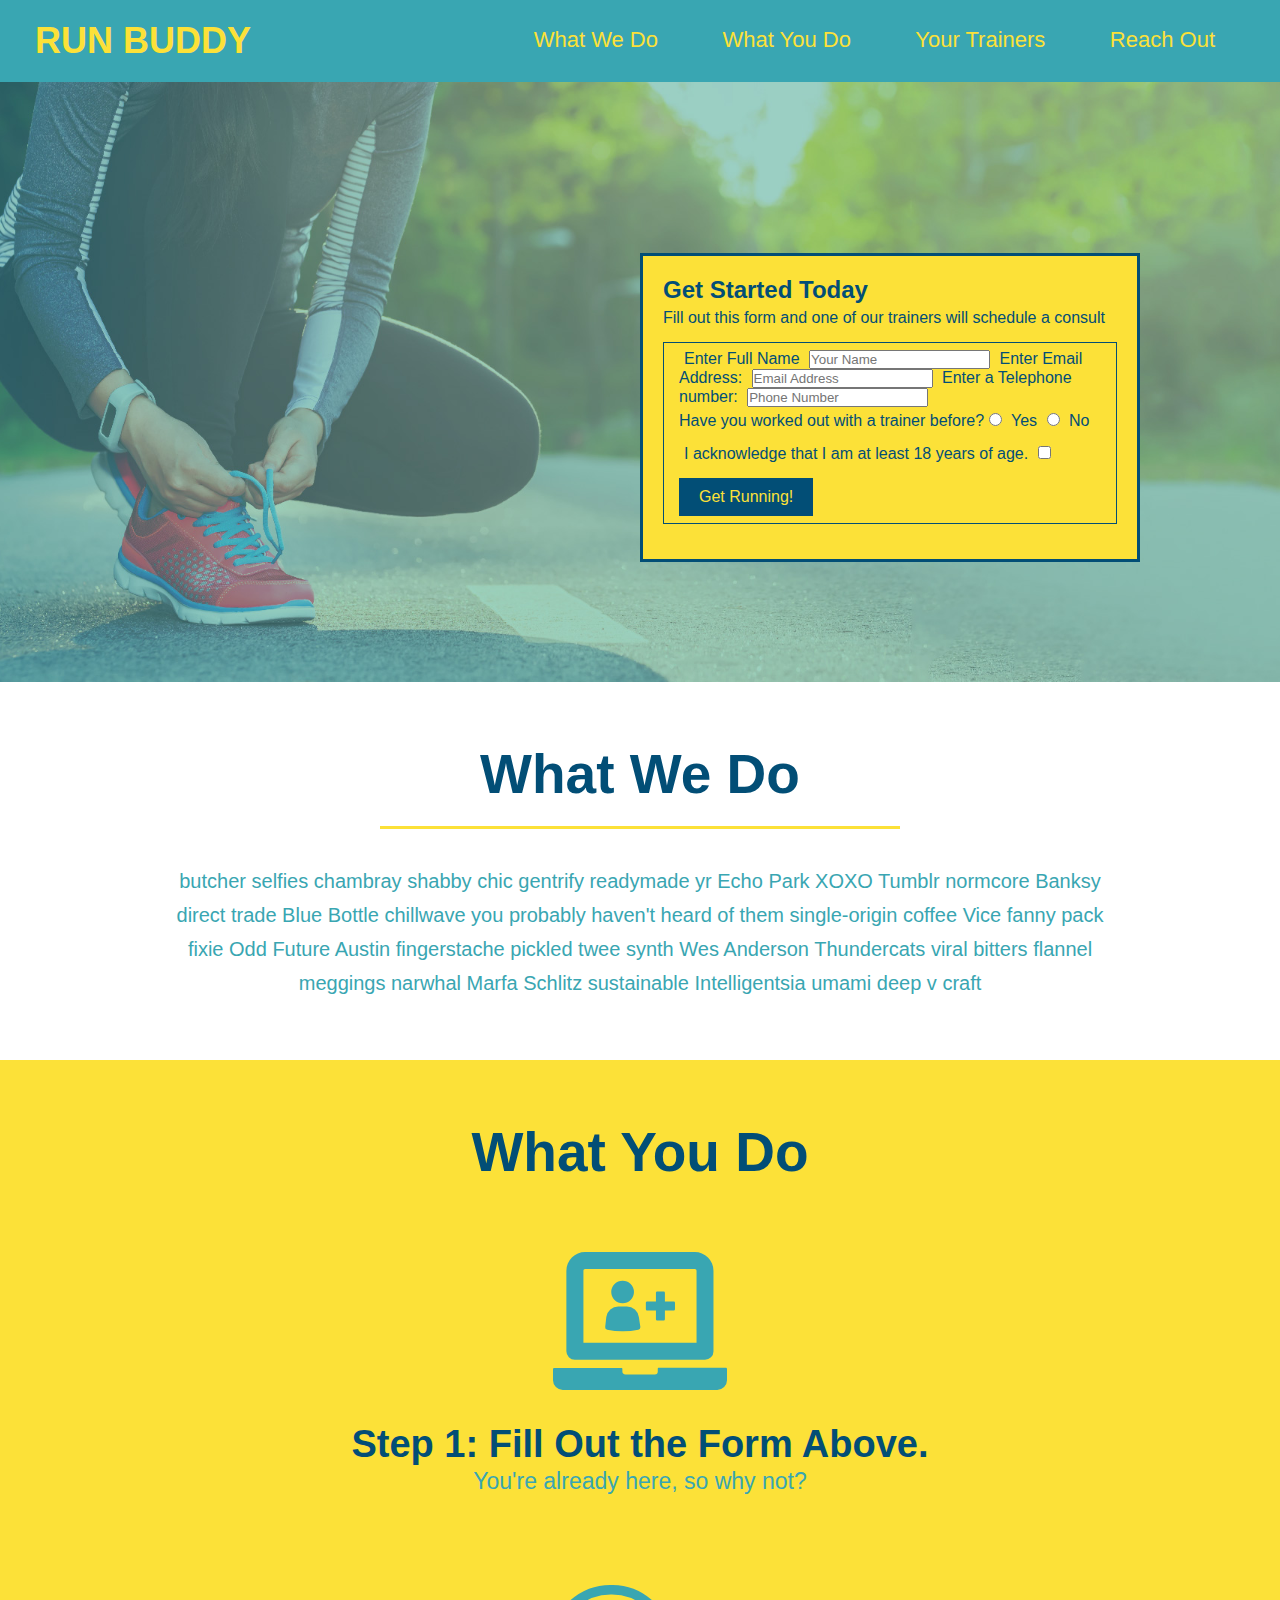
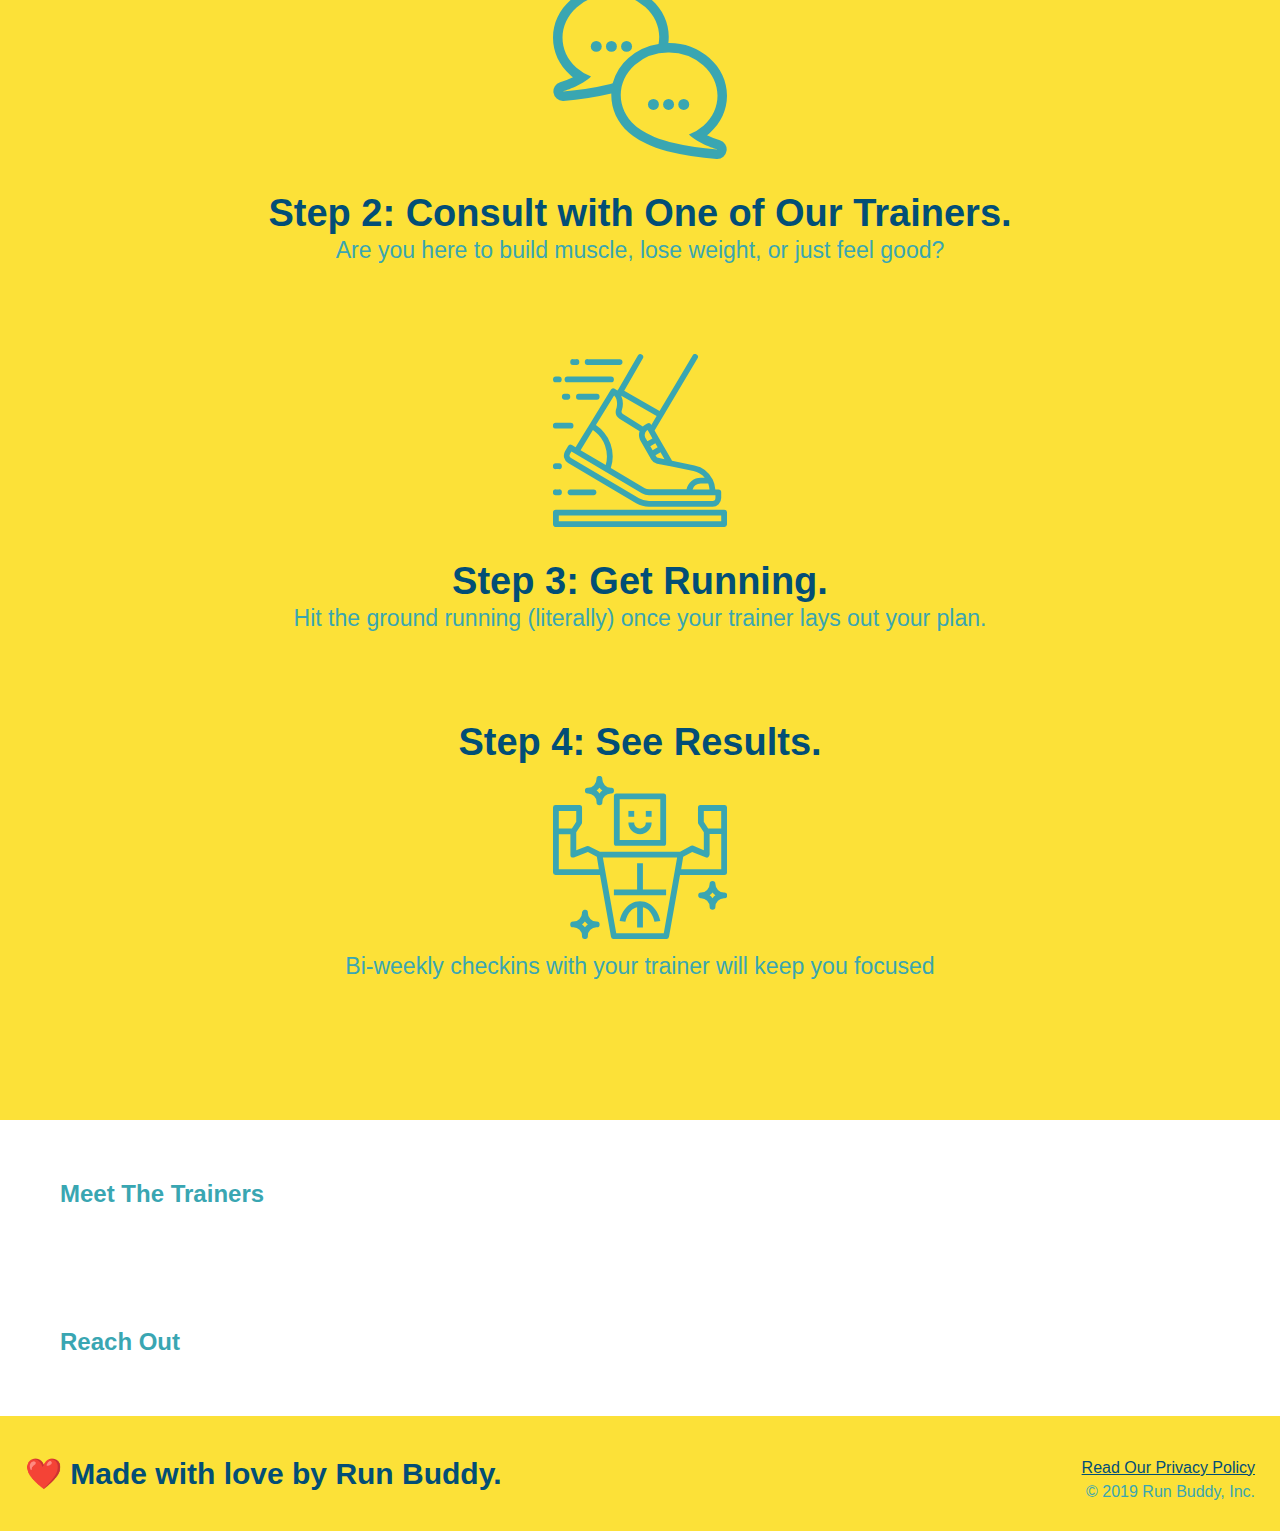
<file: index.html>
<!DOCTYPE html>
<html lang="eng">
    <head>
        <meta charset="UTF-8" />
        <link rel="stylesheet" href="./assets/css/style.css" />
        <title>Run Buddy</title>
    </head>
    <body>

       <!-- navigation -->
<header>
  <h1>
      <a href="/">RUN BUDDY</a>
    </h1>
   
    <nav>
        <ul>
            <li>
                <a href="#what-we-do">What We Do</a>
            </li>
            <li>
                <a href="#what-you-do">What You Do</a>
            </li>
            <li>
                <a href="#your-trainers">Your Trainers</a>
            </li>
            <li>
                <a href="#reach-out">Reach Out</a>
            </li>
        </ul>
    </nav>
  </header>
  
  <!-- hero/jumbotron -->
  <section class="hero">
      <div class="hero-form">
         
        <h3>Get Started Today</h3>

          <p>Fill out this form and one of our trainers will schedule a consult</p>

      <form class="form-input">

      <label for="name">Enter Full Name</label>

      <input type="text" placeholder="Your Name" name="name" id="name">

      <label for="email">Enter Email Address:</label>
      
      <input type="email" placeholder="Email Address" name="email" id="email" />
      
      <label for="phone">Enter a Telephone number:</label>
      
      <input type="tel" placeholder="Phone Number" name="phone" id="phone" />
  
      <p>

        Have you worked out with a trainer before?

        <input type="radio" name="trainer-confirm" id="trainer-yes" />

        <label for="trainer-yes">Yes</label>

        <input type="radio" name="trainer-confirm" id="trainer-no" />

        <label for="trainer-no">No</label>

      </p>

      <p>

        <label for="checkbox">

            I acknowledge that I am at least 18 years of age.

        </label>

        <input type="checkbox" name="age-confirm" id="checkbox" />

      </p>

      <button type="submit">

        Get Running!

      </button>

    </form>

</div>

    </section>
  
  <!-- "what we do" section -->
<section id="what-we-do" class="intro">
    <h2 class="section-title primary-border">What We Do</h2>
    <p>
      butcher selfies chambray shabby chic gentrify readymade yr Echo Park XOXO Tumblr normcore Banksy direct trade Blue Bottle chillwave you probably haven't heard of them single-origin coffee Vice fanny pack fixie Odd Future Austin fingerstache pickled twee synth Wes Anderson Thundercats viral bitters flannel meggings narwhal Marfa Schlitz sustainable Intelligentsia umami deep v craft
    </p>
  </section>
  
  <!-- "what you do" section -->
  <section id="what-you-do" class="steps">
    <h2 class="section-title primary-border">What You Do</h2>
  
    <div>
        <img src="./assets/images/step-1.svg" alt="" />
      <h3><span>Step 1: Fill Out the Form Above.</span></h3>
      <p>You're already here, so why not?</p>
    </div>
  
    <div>
        <img src="./assets/images/step-2.svg" alt="" /> 
      <h3><span>Step 2: Consult with One of Our Trainers.</span></h3>
      <p>Are you here to build muscle, lose weight, or just feel good?</p>
    </div>
  
    <div>
        <img src="./assets/images/step-3.svg" alt="" />
      <h3><span>Step 3: Get Running.</span></h3>
      <p>Hit the ground running (literally) once your trainer lays out your plan.</p>
    </div>
  
    <div>
      <h3><span>Step 4: See Results.</span></h3>
      <img src="./assets/images/step-4.svg" alt="" />
      <p>Bi-weekly checkins with your trainer will keep you focused</p>
    </div>
  </section>
  
  <!-- "meet the trainers" section -->
  <section>
    <h2>Meet The Trainers</h2>
  </section>
  
  <!-- "reach out" section -->
  <section>
    <h2>Reach Out</h2>
  </section>
  
  <!-- footer -->
  <footer>
    <h2>❤️ Made with love by Run Buddy.</h2>

    <div>

        <a href="#">Read Our Privacy Policy</a> <br />
        &copy; 2019 Run Buddy, Inc.
    </div>

  </footer>

    </body>

</html>
</file>
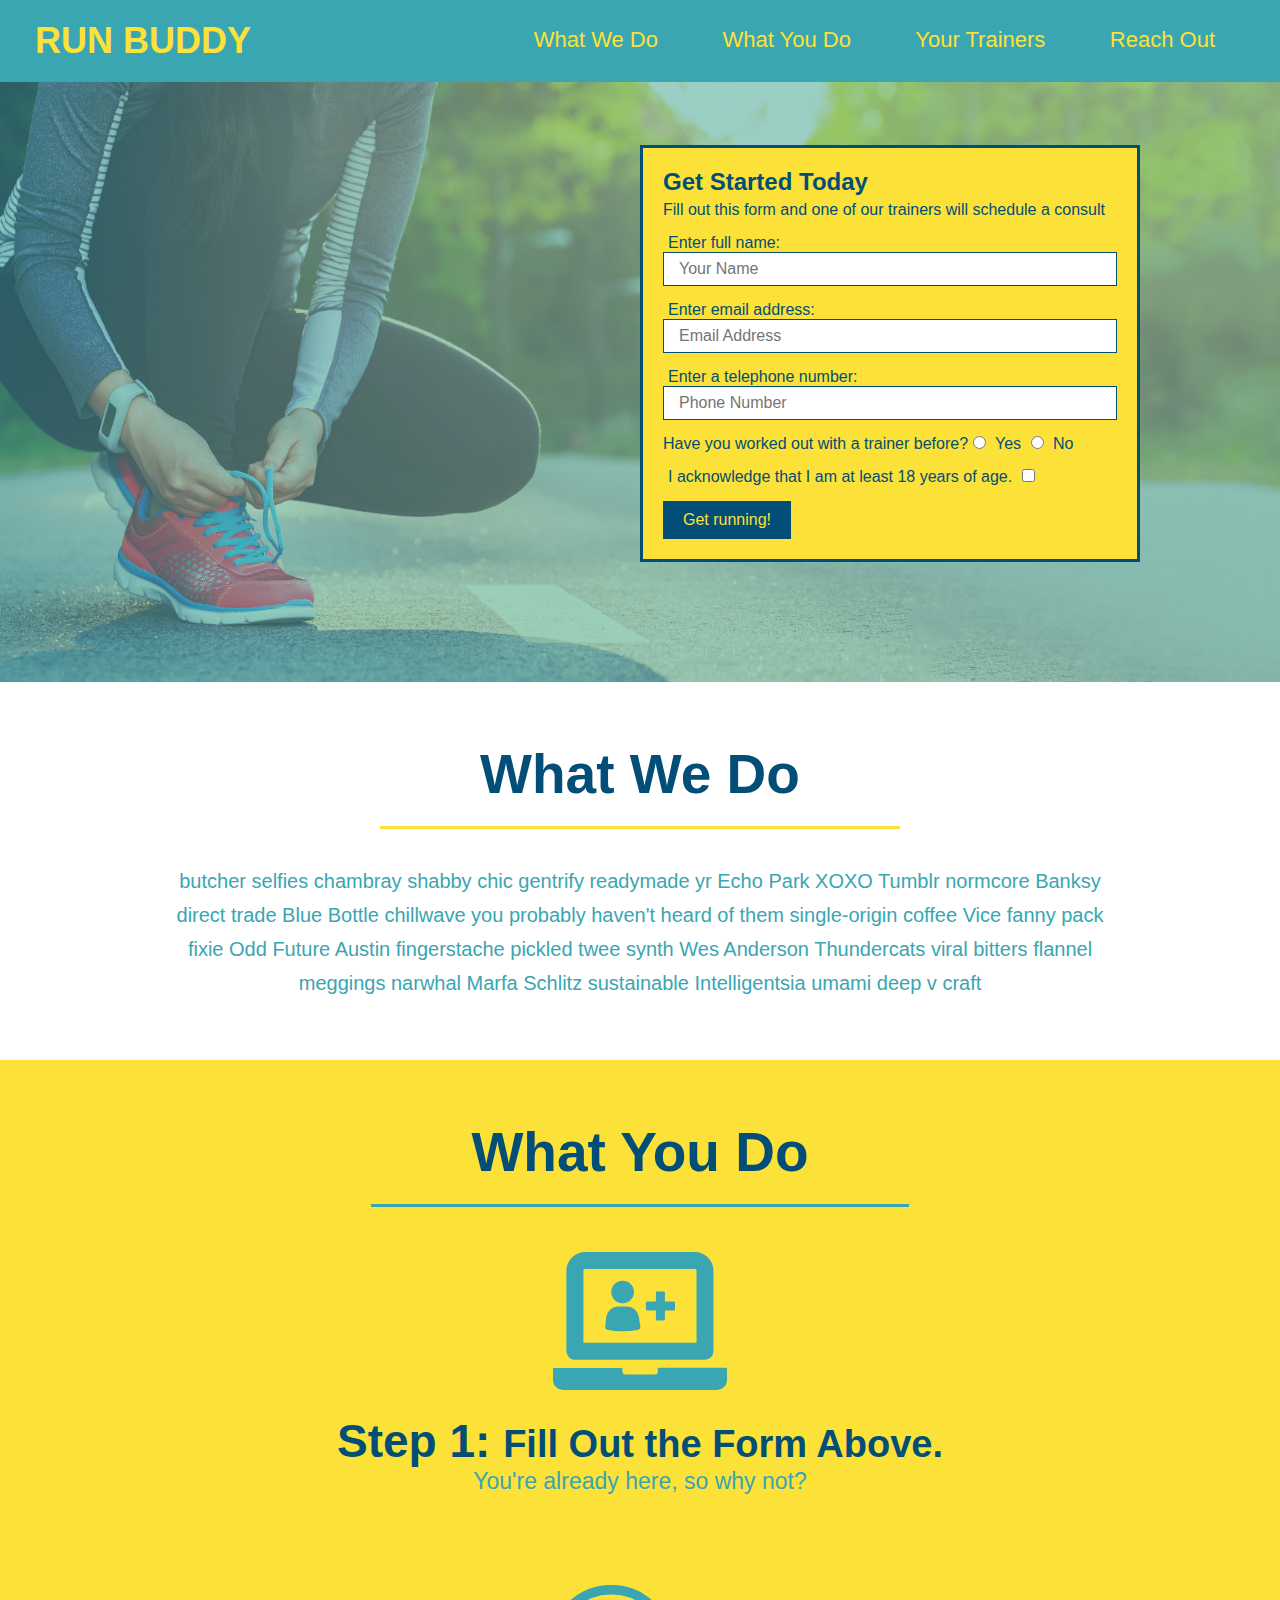
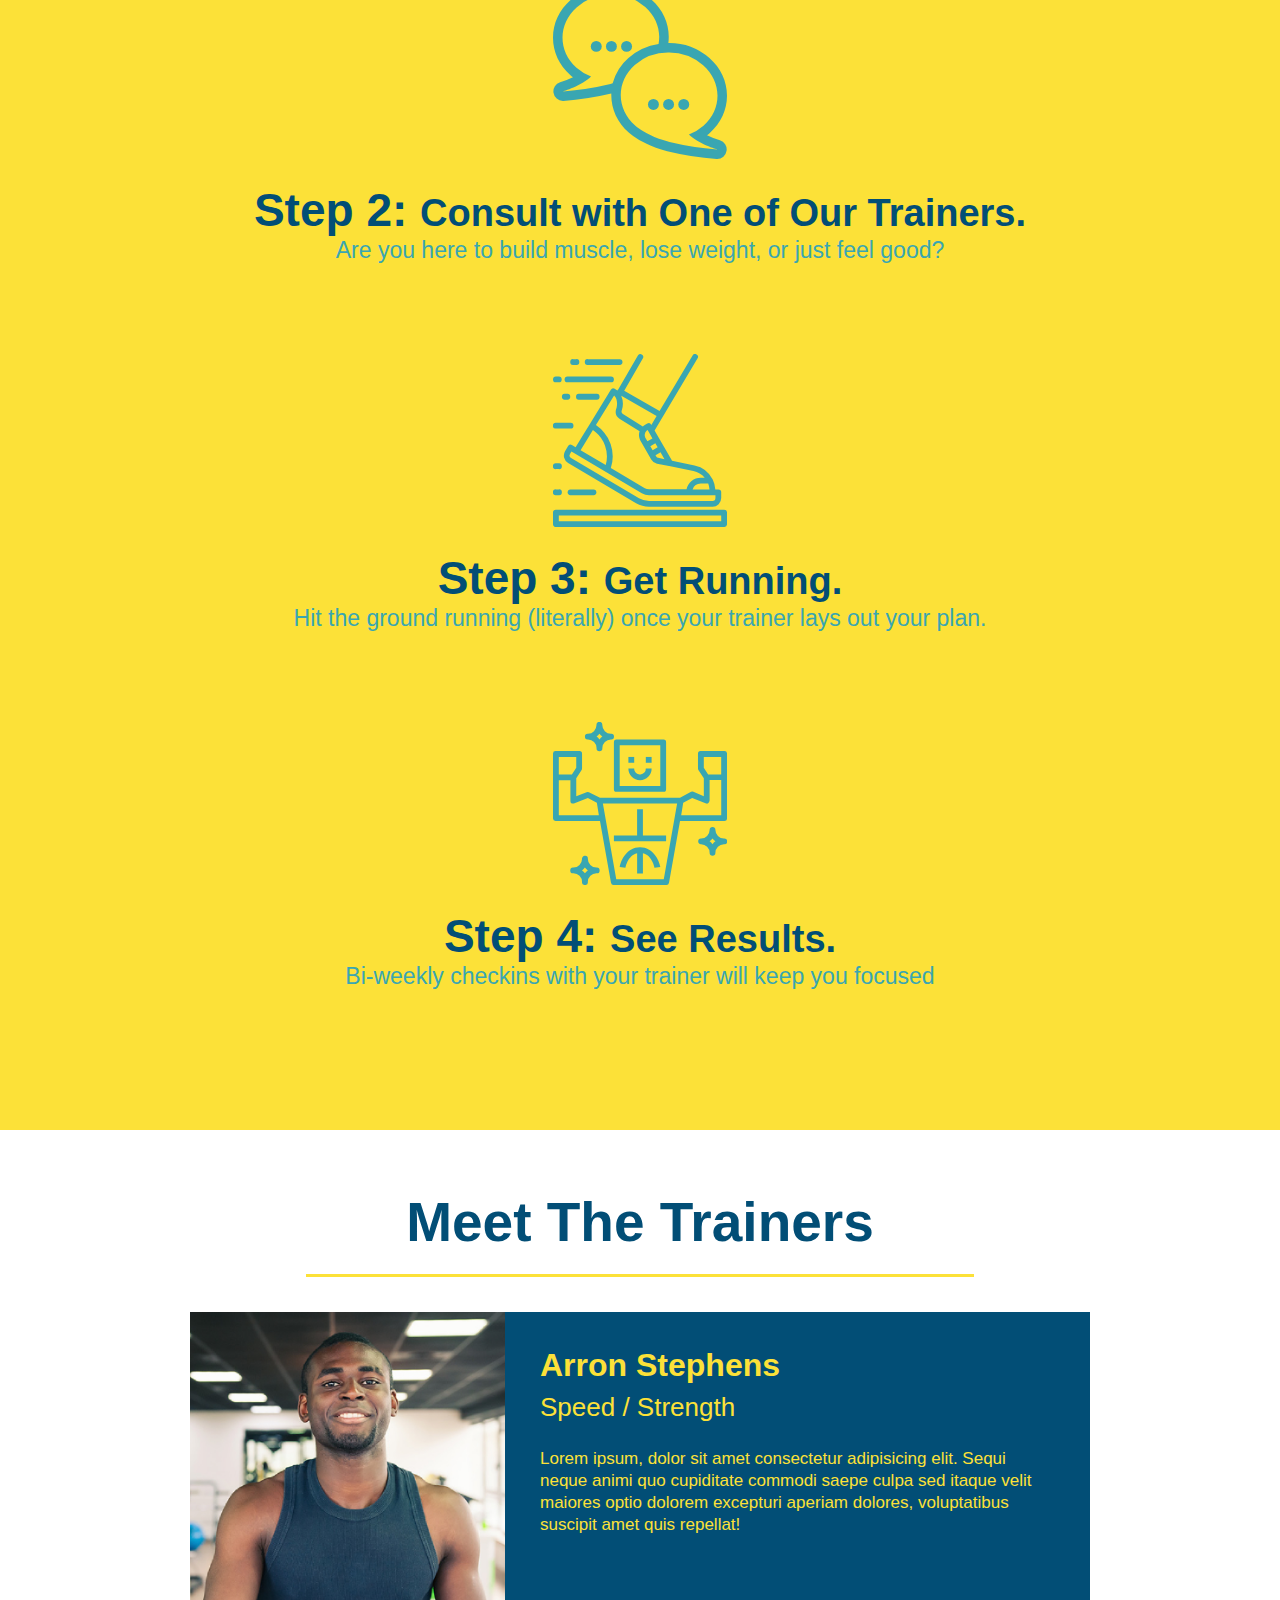
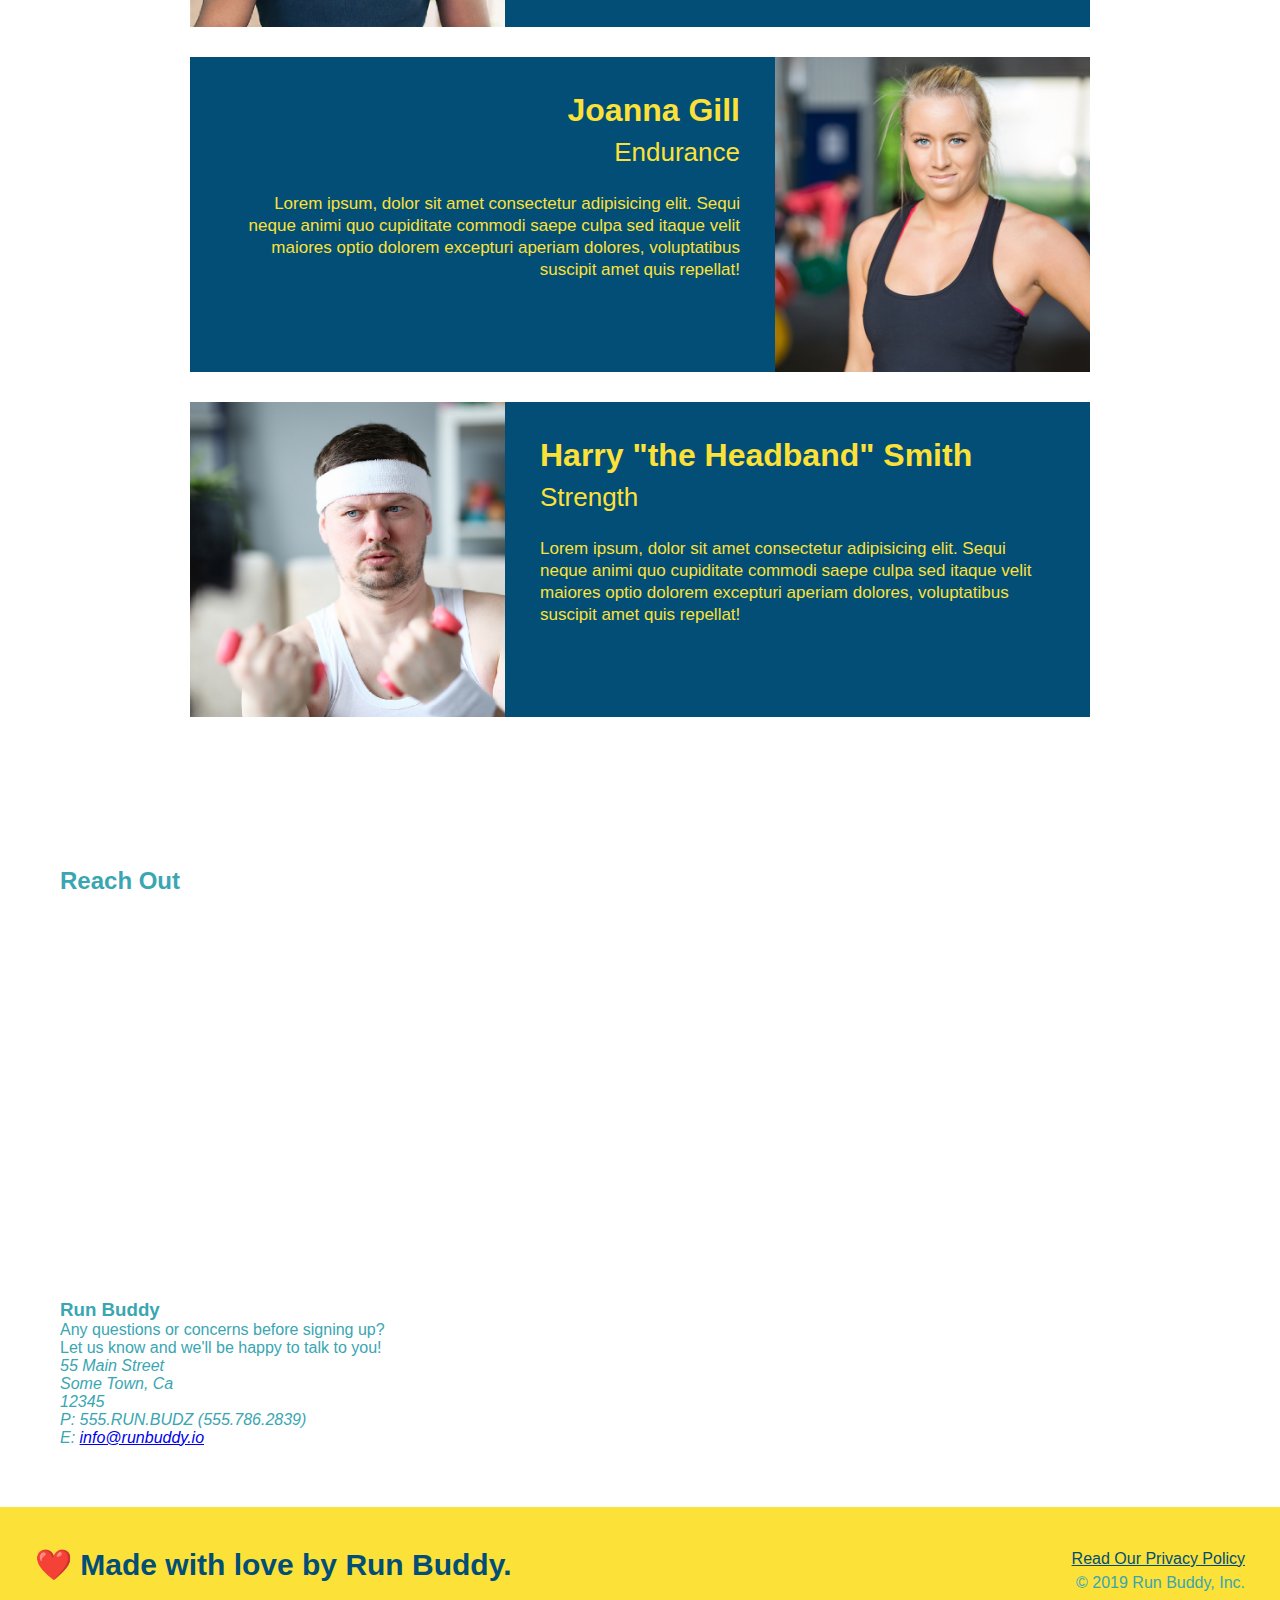
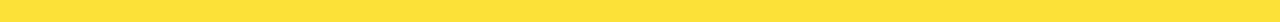
<file: 1.4/index.html>
<!DOCTYPE html>
<html lang="en">

<head>
  <meta charset="UTF-8" />
  <title>Run Buddy</title>
  <link rel="stylesheet" href="./assets/css/style.css" />
</head>

<body>
  <!-- navigation -->
  <header>
    <h1>
      <a href="/"> 
        RUN BUDDY
      </a>
    </h1>
    <nav>
      <!-- Unordered list element -->
      <ul>
        <!-- List item element-->
        <li>
          <!-- Anchor element -->
          <a href="#what-we-do">What We Do</a>
        </li>
        <li>
          <a href="#what-you-do">What You Do</a>
        </li>
        <li>
          <a href="#your-trainers">Your Trainers</a>
        </li>
        <li>
          <a href="#reach-out">Reach Out</a>
        </li>
      </ul>
    </nav>
  </header>

  <!-- hero/jumbotron -->
  <section class="hero">
    <div class="hero-form">
      <h3>Get Started Today</h3>
      <p>Fill out this form and one of our trainers will schedule a consult</p>
      <form>
        <label for="name">Enter full name:</label>
        <input type="text" placeholder="Your Name" name="name" id="name" class="form-input" />
        <label for="email">Enter email address:</label>
        <input type="text" placeholder="Email Address" name="email" id="email" class="form-input" />
        <label for="phone">Enter a telephone number:</label>
        <input type="text" placeholder="Phone Number" name="phone" id="phone" class="form-input" />
        <p>
          Have you worked out with a trainer before?
          <input type="radio" name="trainer-confirm" id="trainer-yes" />
          <label for="trainer-yes">Yes</label>
          <input type="radio" name="trainer-confirm" id="trainer-no" />
          <label for="trainer-no">No</label>
        </p>
        <p>
          <label for="checkbox">
            I acknowledge that I am at least 18 years of age.
          </label>
          <input type="checkbox" name="checkpoint1" id="checkbox" />
        </p>
        <button type="submit">
          Get running!
        </button>
      </form>
    </div>
  </section>

  <!-- "what we do" section -->
  <section id="what-we-do" class="intro">
    <h2 class="section-title primary-border">What We Do</h2>
    <p>
      butcher selfies chambray shabby chic gentrify readymade yr Echo Park XOXO Tumblr normcore Banksy direct trade Blue
      Bottle chillwave you probably haven't heard of them single-origin coffee Vice fanny pack fixie Odd Future Austin
      fingerstache pickled twee synth Wes Anderson Thundercats viral bitters flannel meggings narwhal Marfa Schlitz
      sustainable Intelligentsia umami deep v craft
    </p>
  </section>

  <!-- "what you do" section -->
  <section id="what-you-do" class="steps">
    <h2 class="section-title secondary-border">What You Do</h2>

    <div>
      <img src="./assets/images/step-1.svg" alt="" />
      <h3>Step 1: <span>Fill Out the Form Above.</span></h3>
      <p>You're already here, so why not?</p>
    </div>

    <div>
      <img src="./assets/images/step-2.svg" alt="" />
      <h3>Step 2: <span>Consult with One of Our Trainers.</span></h3>
      <p>Are you here to build muscle, lose weight, or just feel good?</p>
    </div>

    <div>
      <img src="./assets/images/step-3.svg" alt="" />
      <h3>Step 3: <span>Get Running.</span></h3>
      <p>Hit the ground running (literally) once your trainer lays out your plan.</p>
    </div>

    <div>
      <img src="./assets/images/step-4.svg" alt="" />
      <h3>Step 4: <span>See Results.</span></h3>
      <p>Bi-weekly checkins with your trainer will keep you focused</p>
    </div>
  </section>

  <!-- "meet the trainers" section -->
  <section id="your-trainers" class="trainers">
    <h2 class="section-title primary-border">Meet The Trainers</h2>
    <article class="trainer">
      <img src="./assets/images/trainer-1.jpg" alt="Arron Stephens in his workout clothes, ready to pump iron" />
      <div class="trainer-bio text-left">
        <h3>Arron Stephens</h3>
        <h4>Speed / Strength</h4>
        <p>
          Lorem ipsum, dolor sit amet consectetur adipisicing elit. Sequi neque animi quo cupiditate commodi saepe culpa sed
          itaque velit maiores optio dolorem excepturi aperiam dolores, voluptatibus suscipit amet quis repellat!
        </p>
      </div>
    </article>
    <!-- second trainer bio -->
<article class="trainer">
  <div class="trainer-bio text-right">
    <h3>Joanna Gill</h3>
    <h4>Endurance</h4>
    <p>
      Lorem ipsum, dolor sit amet consectetur adipisicing elit. Sequi neque animi quo cupiditate commodi saepe culpa sed
      itaque velit maiores optio dolorem excepturi aperiam dolores, voluptatibus suscipit amet quis repellat!
    </p>
  </div>
  <img src="./assets/images/trainer-2.jpg" alt="Joanna Gill cooling off after a workout" />
</article>

<!-- third trainer bio -->
<article class="trainer">
  <img src="./assets/images/trainer-3.jpg" alt="Harry Smith wearing a headband and lifting comically small pink weights" />
  <div class="trainer-bio text-left">
    <h3>Harry "the Headband" Smith</h3>
    <h4>Strength</h4>
    <p>
      Lorem ipsum, dolor sit amet consectetur adipisicing elit. Sequi neque animi quo cupiditate commodi saepe culpa sed
      itaque velit maiores optio dolorem excepturi aperiam dolores, voluptatibus suscipit amet quis repellat!
    </p>
  </div>
</article>
  </section>

  <!-- "reach out" section -->
  <section>
    <h2>Reach Out</h2>
    <div class="contact-info">
      <iframe src="https://www.google.com/maps/embed?pb=!1m18!1m12!1m3!1d2858.7269521097865!2d-76.49434402585031!3d44.23327966820137!2m3!1f0!2f0!3f0!3m2!1i1024!2i768!4f13.1!3m3!1m2!1s0x4cd2ab074fa1bad3%3A0xd4e1aa5bdf7ca3e9!2sBurger%20King!5e0!3m2!1sen!2sca!4v1653359124183!5m2!1sen!2sca" width="400" height="400" style="border:0;" allowfullscreen="" loading="lazy" referrerpolicy="no-referrer-when-downgrade"></iframe>
      <div>
        <h3>Run Buddy</h3>
        <p>
          Any questions or concerns before signing up?
          <br />
          Let us know and we'll be happy to talk to you!
        </p>
        <address>
          55 Main Street <br/>
          Some Town, Ca <br/>
          12345<br />
          P: 555.RUN.BUDZ (555.786.2839)<br/>
          E: <a href="mailto:info@runbuddy.io">info@runbuddy.io</a>
        </address>
      </div>
    </div>
  </section>

  <!-- footer -->
  <footer>
    <h2>❤️ Made with love by Run Buddy.</h2>
    <div>
      <a href="#">Read Our Privacy Policy</a><br />
      &copy; 2019 Run Buddy, Inc.
    </div>
  </footer>
</body>

</html>
</file>
<file: assets/css/style.css>
* {

    margin: 0;

    padding: 0;

    box-sizing: border-box;

}

body {
    font-family: Helvetica, Arial, sans-serif;

    color: #39a6b2;

}

header {
    padding: 20px 35px;

    background-color:#39a6b2;



}

header h1 {
    font-weight:bold;

    font-size:36px;

    color:#fce138;

    margin: 0;

    display: inline;

}

header a {

    text-decoration: none;

    color:#fce138;

}

header nav {

    float: right;

    margin: 7px 0;

}

header nav ul li {

    display: inline;

}

header nav ul li a {

    margin: 0 30px;

    font-weight: lighter;

    font-size: 22px;

}

footer {

    background: #fce138;

    width: 100%;

    padding: 40px 25px ;

}

footer div {

    float: right;

    line-height: 1.5;

    text-align: right;

}

footer h2 {

    display: inline;

    color: #024e76;

    font-size: 30px;

    margin: 0;

}

footer a {

    color:#024e76;
}

.hero {

    padding: 60px;

    background-image: url("../images/hero-bg.jpg");
   
    height: 600px;

    background-size: cover;

    background-position: center;

    position: relative;

}

section {

    padding:60px;

}

.hero-form {

    background-color:#fce138;

    padding: 20px;

    width: 500px;

    color:#024e76;

    border-style: solid;

    border-width: 3px;

    border-color: #024e76;

    position: absolute;

    bottom: 120px;

    right: 140px;


}

.hero-form h3 {

    font-size: 24px;

    margin: 0;

}

.hero-form p {

    margin: 5px 0 15px 0;

}

.form-input {

    border: 1px solid #024e76;

    display: block;

    padding: 7px 15px;

    font-size: 16px;

    color: #024e76;

    width: 100%;

    margin-bottom: 15px;

}

.hero-form label {

    margin: 0 5px;

}

.hero-form button {

    color:#fce138;

    background-color:#024e76;

    border: none;

    padding: 10px 20px;

    font-size: 16px;

}

.intro {

    text-align: center;

}

.intro p {

    line-height: 1.7;

    color: #39a6b2;

    width:80%;

    font-size:20px;

    margin: 0 auto;

}

.steps {

    text-align: center;

    background:#fce138;

}

.section-title {
    font-size: 55px;
    color: #024e76;
    margin-bottom: 35px;
    padding: 0 100px 20px 100px;
    display: inline-block;
    border-bottom: 3px solid;
  }
  
  .primary-border {
    border-color: #fce138;
  }
  
  .secondary-border {
    border-color: #39a6b2;
  }

  .steps div {
    margin-bottom: 80px;
  }
  
  .steps img {
    width: 15%;
    margin: 10px 0;
  }
  
  .steps h3 {
    color: #024e76;
    font-size: 46px;
    margin-top: 10px;
  }
  
  .steps p {
    color: #39a6b2;
    font-size: 23px;
  }

  .steps span {

    font-size: 38px;
    
  }
</file>
<file: 1.4/assets/css/style.css>
* {
  margin: 0;
  padding: 0;
  box-sizing: border-box;
}

body {
  /* more on this crazy alphanumerical value in a minute! */
  color: #39a6b2;
  font-family: Helvetica, Arial, sans-serif;
}

/* apply styles to <header> */
header {
  padding: 20px 35px;
  background-color: #39a6b2;
}

header h1 {
  font-weight: bold;
  font-size: 36px;
  color: #fce138;
  margin: 0;
  display: inline;
}
header a {
  text-decoration: none;
  color: #fce138;
}

header nav {
  float: right;
  margin: 7px 0;
}

header nav ul li {
  display: inline;
}

header nav ul li a {
  margin: 0 30px;
  font-weight: lighter;
  font-size: 22px;
}

footer {
  background: #fce138;
  width: 100%;
  padding: 40px 35px;
}

footer h2 {
  display: inline;
  color: #024e76;
  font-size: 30px;
  margin: 0;
}

footer div {
  float: right;
  line-height: 1.5;
  text-align: right;
}

footer a {
  color: #024e76;
}

section {
  padding: 60px;
}

/* Hero Style Start */
.hero {
  background-image: url('../images/hero-bg.jpg');
  height: 600px;
  background-size: cover;
  background-position: center;
  position: relative;
}
/* Hero Style End */

.hero-form {
  border: 3px solid #024e76;
  background-color: #fce138;
  padding: 20px;
  width: 500px;
  color: #024e76;
  position: absolute;
  bottom: 120px;
  right: 140px;
}

.hero-form h3 {
  font-size: 24px;
  margin: 0;
}
.hero-form p {
  margin: 5px 0 15px 0;
}

.form-input {
  border: 1px solid #024e76;
  display: block;
  padding: 7px 15px;
  font-size: 16px;
  color: #024e76;
  width: 100%;
  margin-bottom: 15px;
}

.hero-form label {
  margin: 0 5px;
}

.hero-form button {
  color: #fce138;
  background-color: #024e76;
  border: none;
  padding: 10px 20px;
  font-size: 16px;
}

.intro {
  text-align: center;
}

.intro p {
  line-height: 1.7;
  color: #39a6b2;
  width: 80%;
  font-size: 20px;
  margin: 0 auto;
}

.steps {
  text-align: center;
  background: #fce138;
}

.steps div {
  margin-bottom: 80px;
}

.steps img {
  width: 15%;
  margin: 10px 0;
}

.steps h3 {
  color: #024e76;
  font-size: 46px;
  margin-top: 10px;
}

.steps p {
  color: #39a6b2;
  font-size: 23px;
}

.steps span {
  font-size: 38px;
}

.section-title {
  font-size: 55px;
  color: #024e76;
  margin-bottom: 35px;
  padding: 0 100px 20px 100px;
  display: inline-block;
  border-bottom: 3px solid;
}

.primary-border {
  border-color: #fce138;
}

.secondary-border {
  border-color: #39a6b2;
}

.trainers {

  text-align: center;

}

.trainer {

  width:900px;

  margin: 0 auto 30px auto;

  background: #024e76;

  color: #fce138;

  overflow: auto;
}

.trainer img {
 
  width: 35%;
 
  float: left;

}

.trainer-bio {
 
  padding: 35px;
 
  float: left;
 
  width: 65%;

}

.text-left {
 
  text-align: left;
}

.text-right {
 
  text-align: right;
}

.trainer-bio h3 {
  font-size: 32px;
  margin-bottom: 8px;
}

.trainer-bio h4 {
  font-weight: lighter;
  font-size: 26px;
  margin-bottom: 25px;
}

.trainer-bio p {
  font-size: 17px;
  line-height: 1.3;
}
</file>
